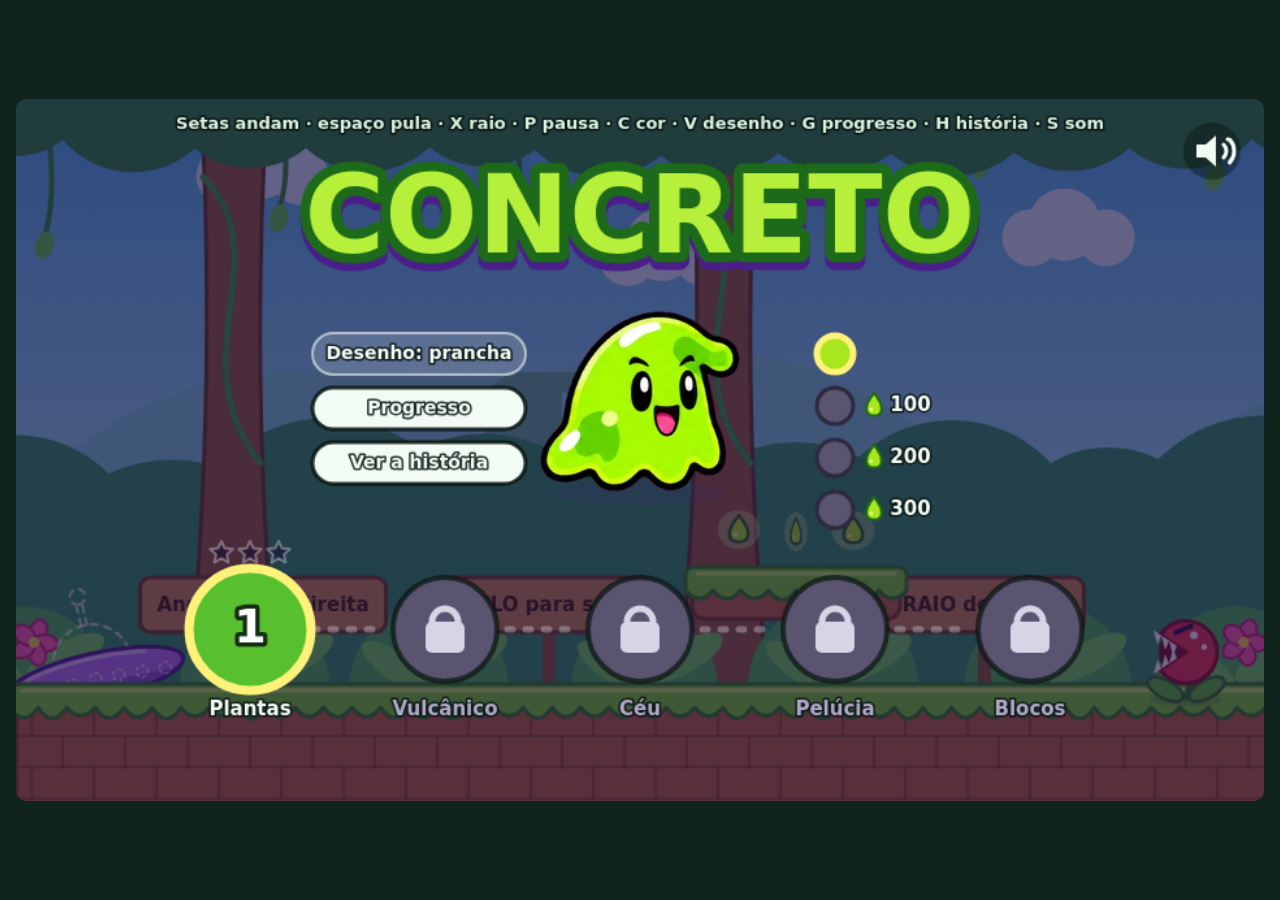
<file: index.html>
<!doctype html>
<html lang="pt-BR">
<head>
<meta charset="utf-8">
<meta name="viewport" content="width=device-width, initial-scale=1">
<title>Concreto</title>
<meta http-equiv="refresh" content="0; url=jogo/">
</head>
<body>
<p><a href="jogo/">Abrir o jogo Concreto</a></p>
</body>
</html>
</file>
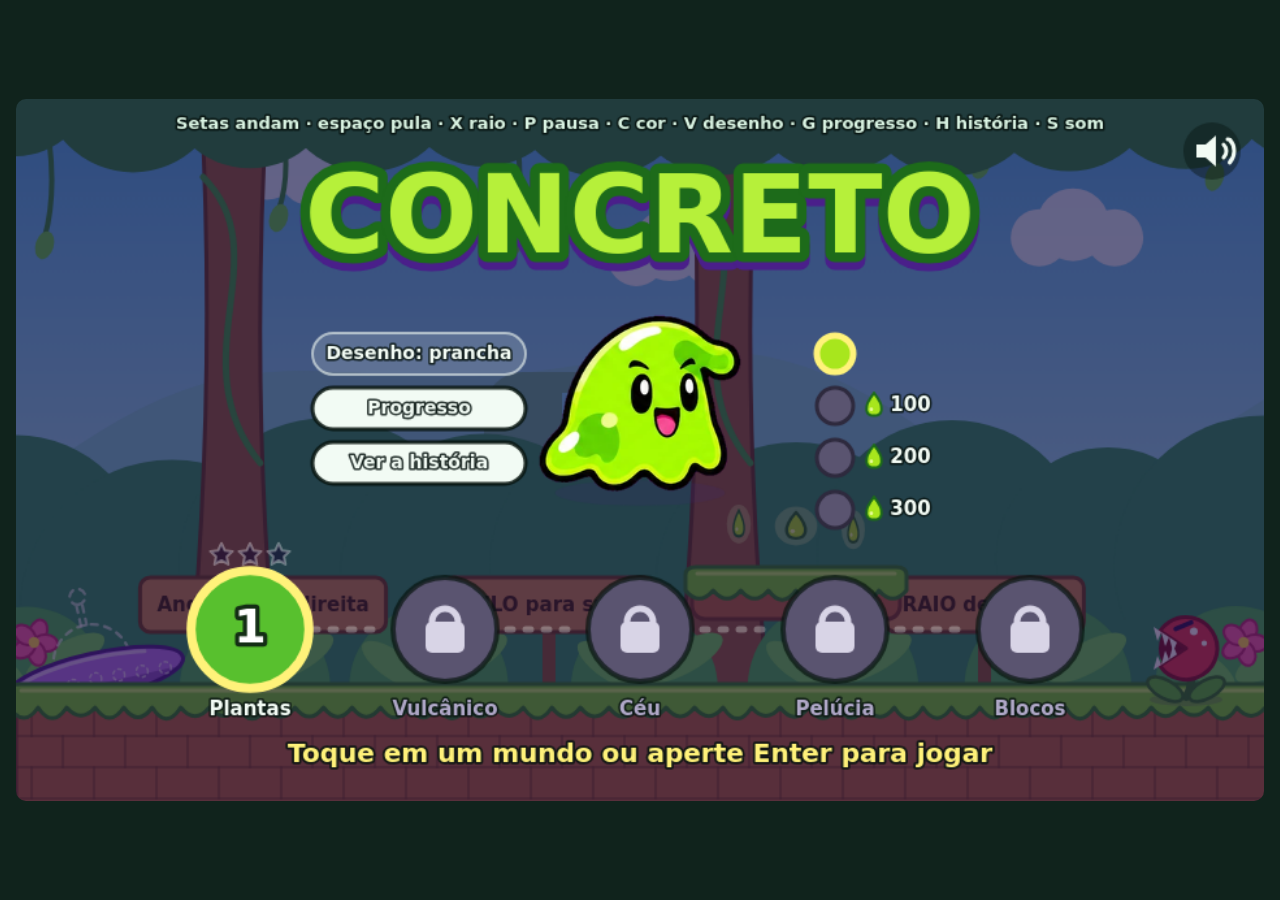
<file: jogo/index.html>
<!doctype html>
<html lang="pt-BR">
<head>
<meta charset="utf-8">
<meta name="viewport" content="width=device-width, initial-scale=1, viewport-fit=cover, user-scalable=no">
<title>Concreto</title>
<meta name="claude:viewport-fit-sides" content="cover">
<link rel="stylesheet" href="estilo.css">
</head>
<body>
<div id="jogo">
  <div id="palco">
    <canvas id="tela" width="960" height="540" aria-label="Jogo Concreto"></canvas>
  </div>
  <div id="controles" aria-label="Botões do jogo">
    <div class="grupo">
      <button id="btn-esq" type="button" aria-label="Andar para a esquerda">◀</button>
      <button id="btn-dir" type="button" aria-label="Andar para a direita">▶</button>
    </div>
    <div class="grupo">
      <button id="btn-ataque" type="button" class="acao ataque" aria-label="Raio de geleca">RAIO</button>
      <button id="btn-pulo" type="button" class="acao pulo" aria-label="Pular">PULO</button>
    </div>
  </div>
</div>
<script src="js/config.js"></script>
<script src="js/entrada.js"></script>
<script src="js/sprites.js"></script>
<script src="js/arte.js"></script>
<script src="js/temas.js"></script>
<script src="js/mundos.js"></script>
<script src="js/fase.js"></script>
<script src="js/boss.js"></script>
<script src="js/cenas.js"></script>
<script src="js/principal.js"></script>
</body>
</html>
</file>
<file: jogo/estilo.css>
/* Layout: palco 16:9 centralizado; botões sobre o palco em paisagem, abaixo dele em retrato. */
:root {
  --fundo: #10231c;
  --geleca: #5fd9a3;
  --geleca-escura: #1f7a5a;
  --texto: #f2fbf4;
  --botao: rgba(242, 251, 244, 0.16);
  --botao-borda: rgba(242, 251, 244, 0.55);
  color-scheme: dark;
}
html, body { height: 100%; }
body {
  margin: 0;
  background: var(--fundo);
  color: var(--texto);
  font-family: "Trebuchet MS", "Segoe UI", system-ui, sans-serif;
  padding-left: max(16px, env(safe-area-inset-left, 0px));
  padding-right: max(16px, env(safe-area-inset-right, 0px));
  box-sizing: border-box;
  overflow: hidden;
  overscroll-behavior: none;
  -webkit-user-select: none; user-select: none;
  -webkit-touch-callout: none;
}
#jogo {
  position: relative;
  height: 100%;
  display: flex;
  flex-direction: column;
  align-items: center;
  justify-content: center;
  gap: 12px;
}
#palco {
  width: 100%;
  max-width: calc((100vh - 24px) * 16 / 9);
  max-width: calc((100dvh - 24px) * 16 / 9);
  aspect-ratio: 16 / 9;
}
#tela {
  display: block;
  width: 100%;
  height: 100%;
  border-radius: 10px;
  touch-action: none;
}
#controles {
  display: none;
  width: 100%;
  justify-content: space-between;
  align-items: flex-end;
  gap: 12px;
  touch-action: none;
}
.grupo { display: flex; gap: 12px; align-items: flex-end; }
#controles button {
  width: 68px; height: 68px;
  border-radius: 50%;
  border: 2px solid var(--botao-borda);
  background: var(--botao);
  color: var(--texto);
  font: 700 22px/1 inherit;
  font-family: inherit;
  touch-action: none;
  -webkit-tap-highlight-color: transparent;
}
#controles button.acao { font-size: 13px; letter-spacing: 0.06em; }
#controles button.pulo { width: 80px; height: 80px; border-color: var(--geleca); }
#controles button.ativo { background: var(--geleca); color: var(--fundo); }
/* pista: o botão certo pisca quando é hora de usá-lo */
#controles button.chama { animation: chama 0.35s ease-in-out infinite alternate; border-color: #fff27a; }
@keyframes chama { from { transform: scale(1); background: var(--botao); } to { transform: scale(1.14); background: rgba(255, 242, 122, 0.55); } }
@media (prefers-reduced-motion: reduce) { #controles button.chama { animation: none; background: rgba(255, 242, 122, 0.55); } }
#controles button:focus-visible { outline: 3px solid var(--geleca); outline-offset: 3px; }

/* Botões na tela só em aparelhos de toque; o teclado funciona sempre. */
@media (hover: none), (pointer: coarse) {
  #controles { display: flex; }
  @media (orientation: landscape) {
    #controles {
      position: absolute;
      left: 0; right: 0;
      bottom: max(10px, env(safe-area-inset-bottom, 0px));
      pointer-events: none;
    }
    #controles button { pointer-events: auto; }
  }
  @media (orientation: portrait) {
    #jogo { justify-content: flex-start; padding-block: 12px; box-sizing: border-box; }
    #controles { margin-top: auto; padding-bottom: 20px; }
  }
}
</file>
